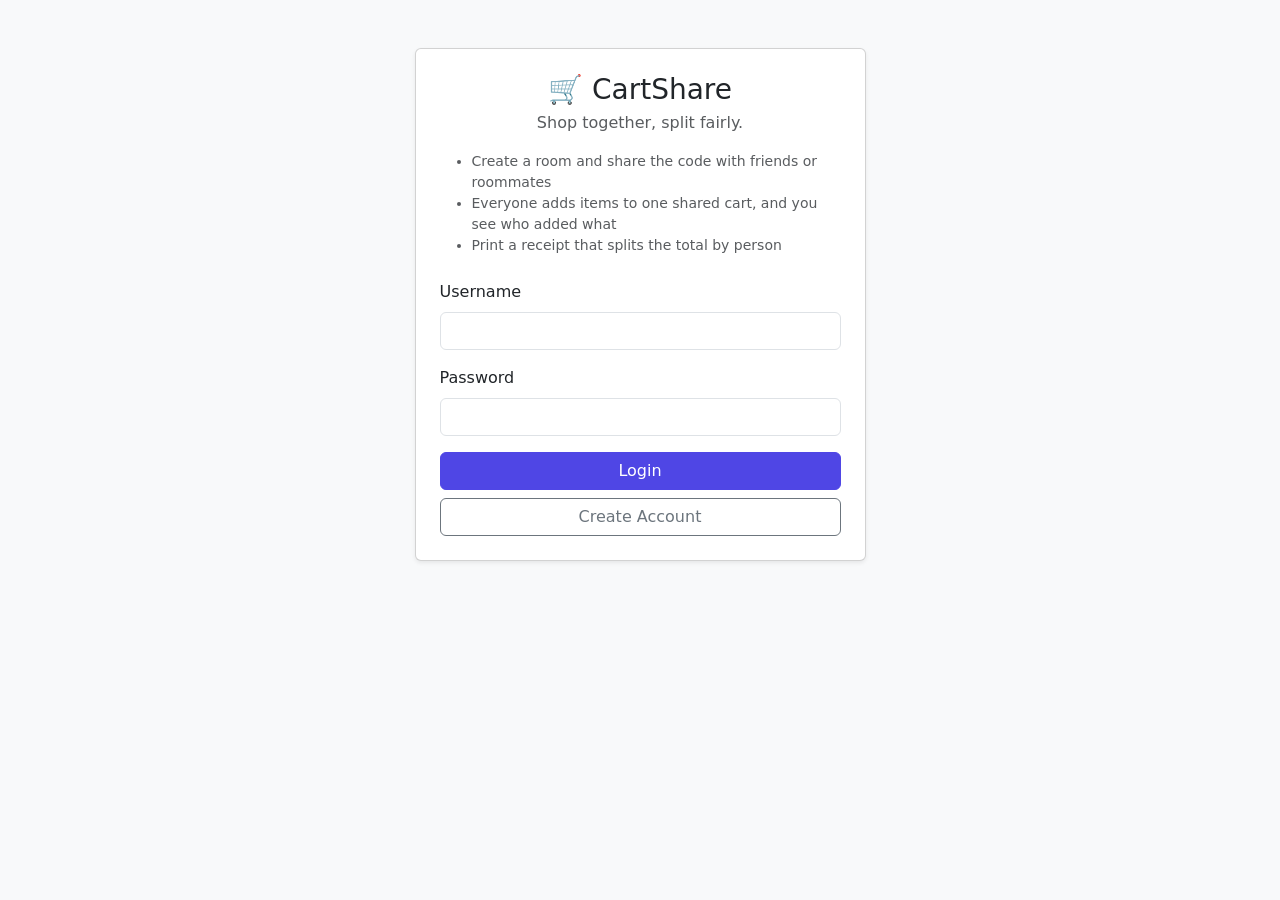
<file: index.html>
<!DOCTYPE html>
<html lang="en">
<head>
  <meta charset="UTF-8">
  <meta name="viewport" content="width=device-width, initial-scale=1">
  <title>CartShare - Login</title>
  <link href="https://cdn.jsdelivr.net/npm/bootstrap@5.3.3/dist/css/bootstrap.min.css" rel="stylesheet">
  <link rel="stylesheet" href="css/style.css">
</head>
<body class="bg-light">
  <div class="container py-5">
    <div class="row justify-content-center">
      <div class="col-12 col-md-7 col-lg-5">
        <div class="card shadow-sm">
          <div class="card-body p-4">
            <h1 class="h3 text-center mb-1">🛒 CartShare</h1>
            <p class="text-center text-muted mb-3">Shop together, split fairly.</p>

            <ul class="small text-muted mb-4">
              <li>Create a room and share the code with friends or roommates</li>
              <li>Everyone adds items to one shared cart, and you see who added what</li>
              <li>Print a receipt that splits the total by person</li>
            </ul>

            <div id="message" class="alert d-none" role="alert"></div>

            <form id="login-form">
              <div class="mb-3">
                <label for="username" class="form-label">Username</label>
                <input type="text" id="username" class="form-control" autocomplete="username" required>
              </div>
              <div class="mb-3">
                <label for="password" class="form-label">Password</label>
                <input type="password" id="password" class="form-control" minlength="4" autocomplete="current-password" required>
              </div>
              <button type="submit" class="btn btn-primary w-100">Login</button>
              <button type="button" id="register-btn" class="btn btn-outline-secondary w-100 mt-2">Create Account</button>
            </form>
          </div>
        </div>
      </div>
    </div>
  </div>
  <script src="js/app.js"></script>
</body>
</html>
</file>
<file: css/style.css>
:root {
  --brand: #4f46e5;
  --brand-dark: #3730a3;
}

body {
  font-family: 'Segoe UI', system-ui, -apple-system, sans-serif;
}

/* Header and buttons use the brand colour */
.navbar.bg-primary {
  background: linear-gradient(90deg, var(--brand), var(--brand-dark)) !important;
}

.btn-primary {
  background-color: var(--brand);
  border-color: var(--brand);
}
.btn-primary:hover {
  background-color: var(--brand-dark);
  border-color: var(--brand-dark);
}
.btn-outline-primary {
  color: var(--brand);
  border-color: var(--brand);
}
.btn-outline-primary:hover {
  background-color: var(--brand);
  border-color: var(--brand);
}

/* Product cards */
.product-card {
  transition: transform 0.15s ease, box-shadow 0.15s ease;
  display: flex;
  flex-direction: column;
  height: 100%; /* Ensures uniform card heights in a grid */
}
.product-card:hover {
  transform: translateY(-3px);
  box-shadow: 0 0.5rem 1rem rgba(0, 0, 0, 0.12) !important;
}

.product-img {
  width: 100%;
  height: 120px;
  object-fit: cover;
  border-radius: 8px;
}

/* Push card body content nicely and prevent button clipping */
.product-card .card-body {
  display: flex;
  flex-direction: column;
  flex: 1;
}

.product-card .mt-auto {
  margin-top: auto; /* Pushes the button cleanly to the bottom */
}

/* Toast message */
#toast {
  position: fixed;
  bottom: 24px;
  left: 50%;
  transform: translateX(-50%) translateY(20px);
  background: #212529;
  color: #fff;
  padding: 10px 18px;
  border-radius: 8px;
  opacity: 0;
  pointer-events: none;
  transition: opacity 0.2s ease, transform 0.2s ease;
  z-index: 1080;
}
#toast.show {
  opacity: 1;
  transform: translateX(-50%) translateY(0);
}

/* Printing: hide buttons, keep only the receipt */
@media print {
  .no-print { display: none !important; }
  body { background: #fff !important; }
  .card { border: none !important; box-shadow: none !important; }
}
@media (max-width: 400px) {
  .table th,
  .table td {
    padding: 0.4rem 0.3rem;
    font-size: 0.85rem;
  }
}
/* ===== Layout: Flexbox ===== */
#filters {
  display: flex;
  flex-wrap: wrap;
  gap: 0.5rem;
}

.navbar > .d-flex {
  display: flex;
  align-items: center;
  gap: 0.5rem;
}

/* ===== Layout: CSS Grid ===== */
#activity-log li {
  display: grid;
  grid-template-columns: 4.5rem 1fr;
  gap: 0.5rem;
}
</file>
